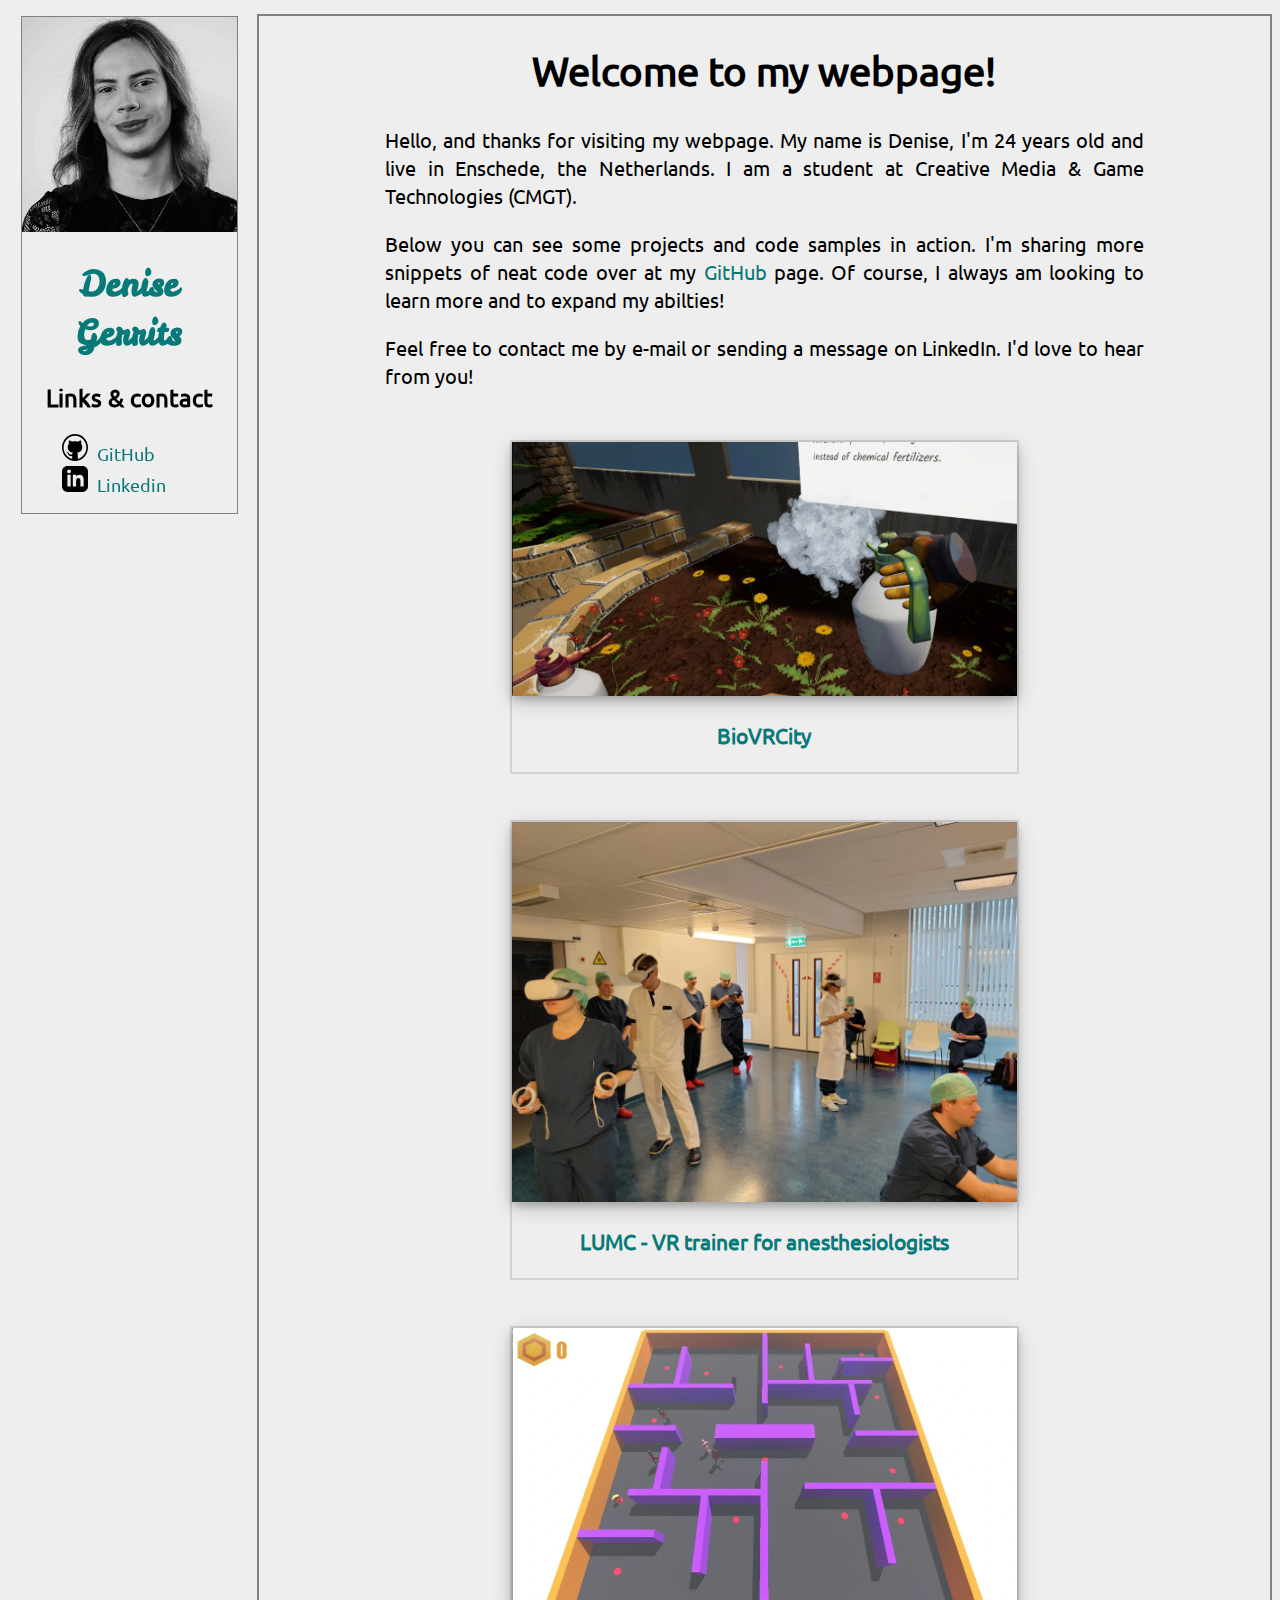
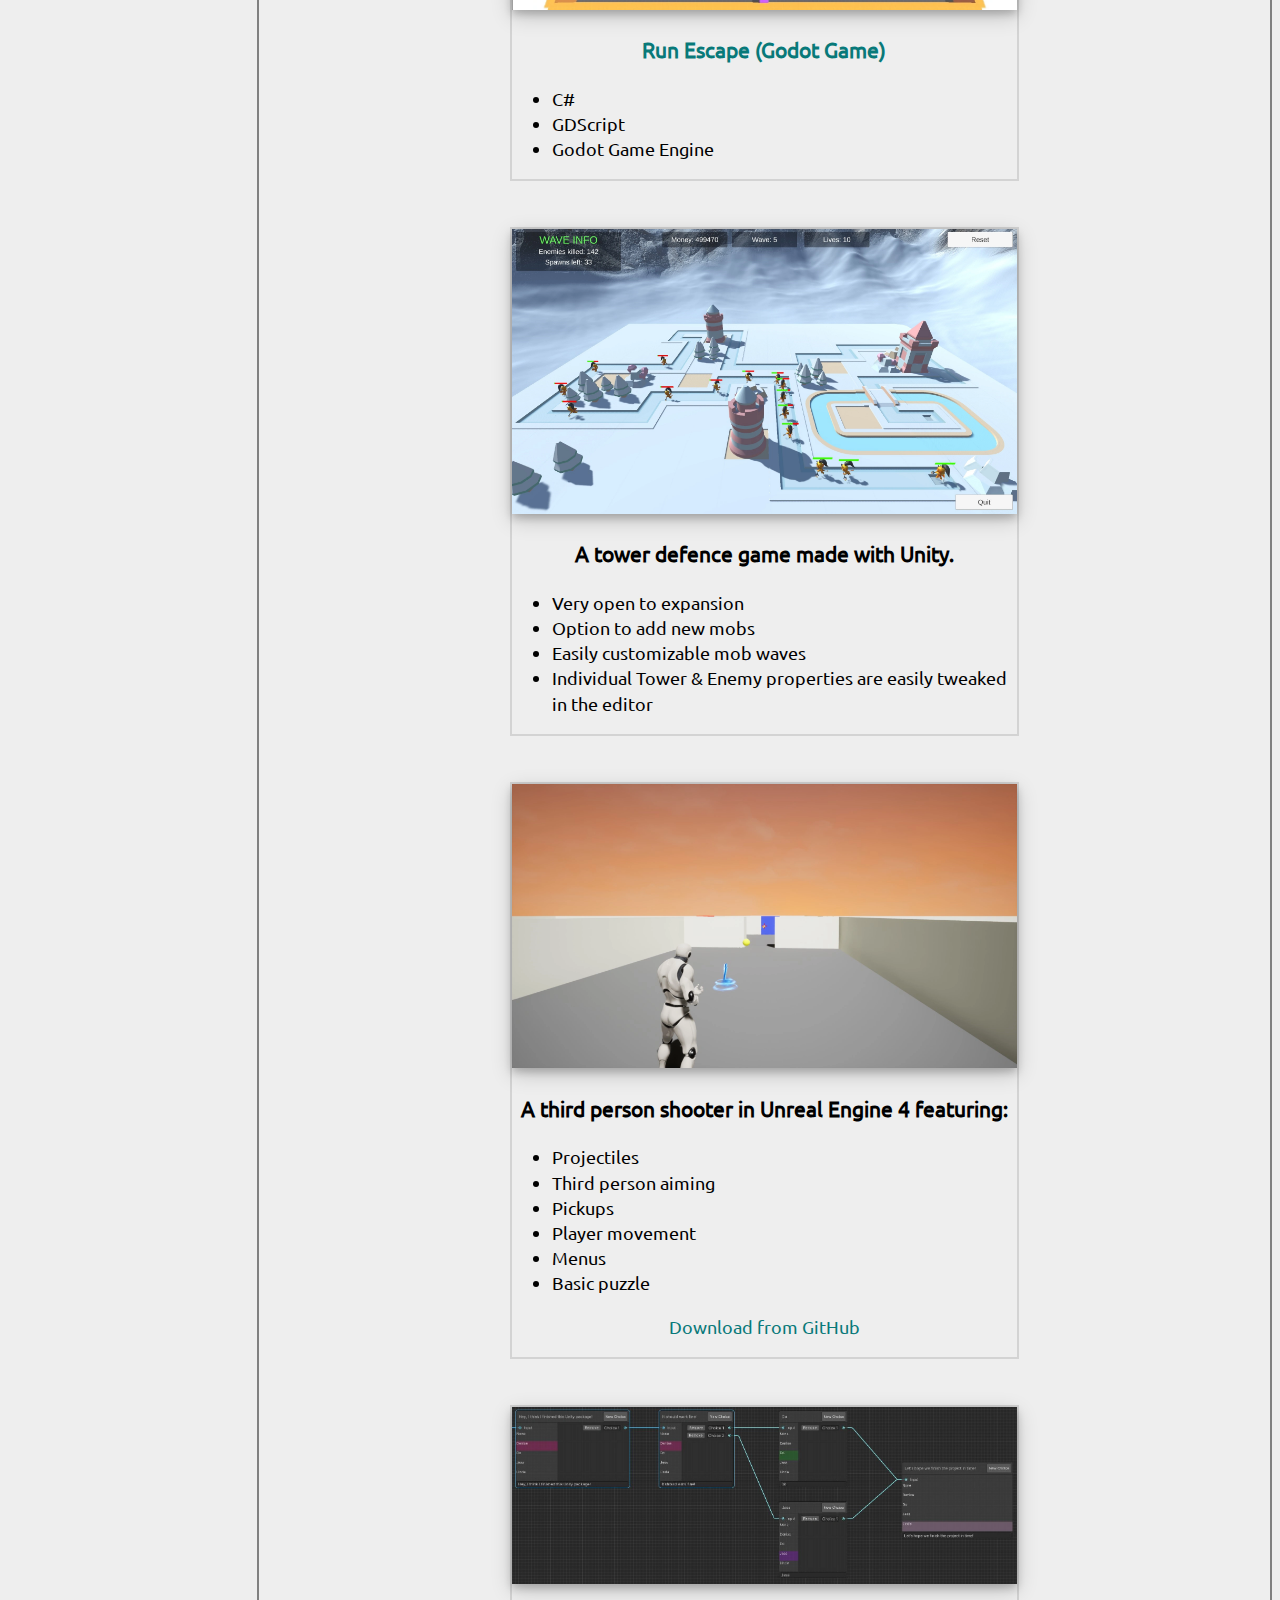
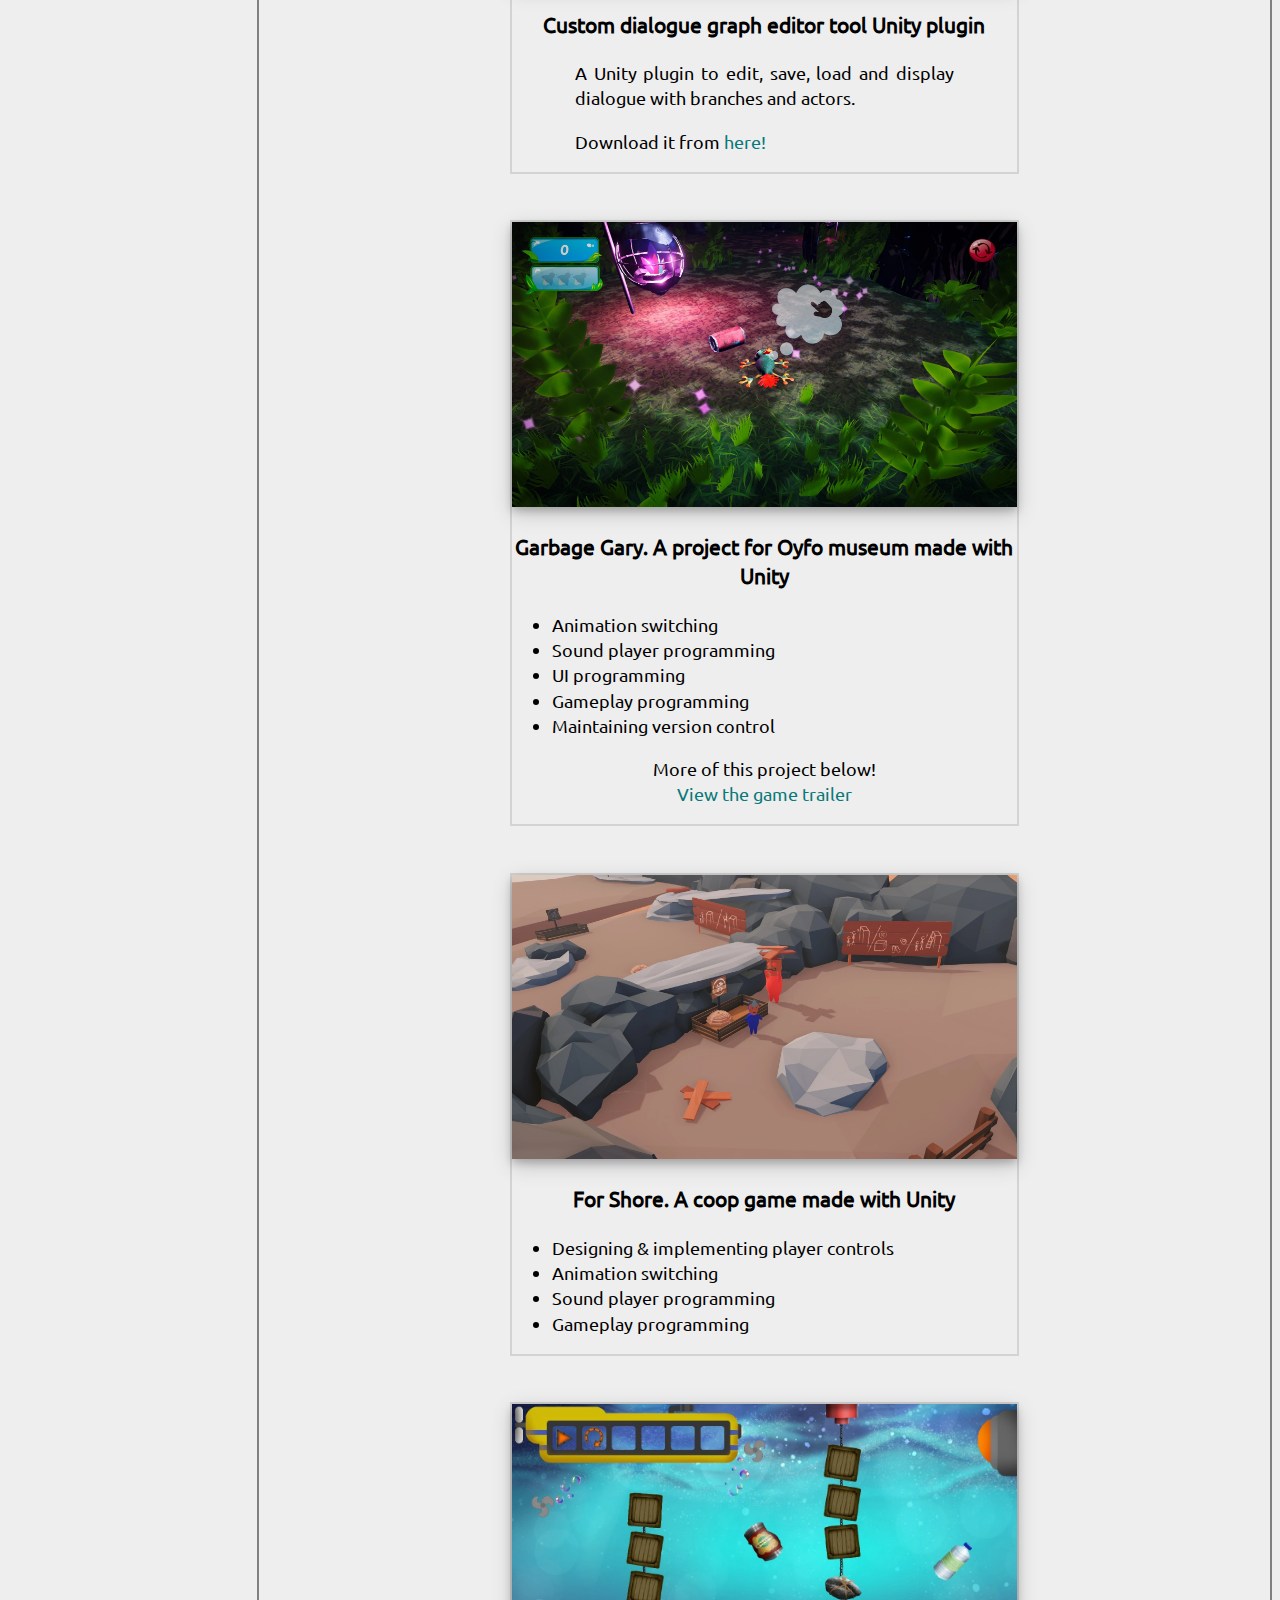
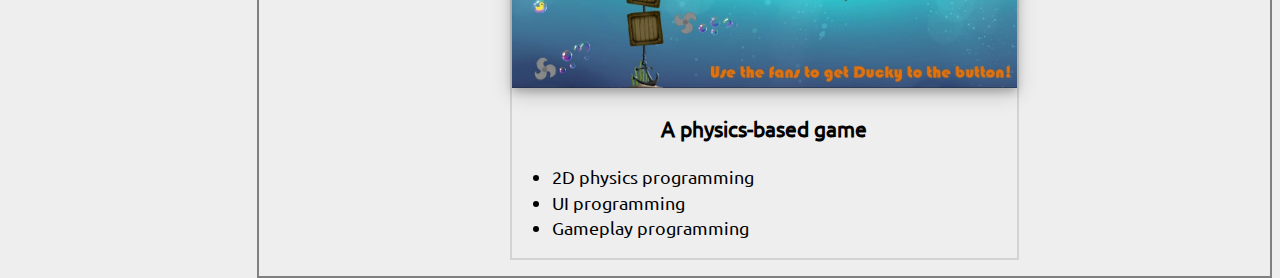
<file: index.html>
<!DOCTYPE html>
<html lang="en">

<head>
    <!-- Google tag (gtag.js) -->
    <script async src="https://www.googletagmanager.com/gtag/js?id=G-3F5SLKPH7R"></script>
    <script>
        window.dataLayer = window.dataLayer || [];
        function gtag() { dataLayer.push(arguments); }
        gtag('js', new Date());

        gtag('config', 'G-3F5SLKPH7R');
    </script>


    <meta name="viewport" content="width=device-width, initial-scale=1">
    <meta charset="UTF-8" />
    <title>Denise's portfolio</title>
    <link rel="stylesheet" href="css/style.css" />

</head>

<body>
    <main>
        <div id="portraitBubble"></div>
        <script>
            fetch('portraitBubble.html')
                .then(response => response.text())
                .then(html => {
                    document.getElementById('portraitBubble').innerHTML = html;
                })
                .catch(error => console.error('Error fetching common HTML:', error));
        </script>

        <article>
            <h1>Welcome to my webpage!</h1>
            <p>Hello, and thanks for visiting my webpage. My name is Denise, I'm 24 years old
                and live in Enschede, the Netherlands. I am a student at Creative Media & Game
                Technologies (CMGT). 
            </p>

            <p>Below you can see some projects and code samples in action. I'm sharing more snippets of neat code over
                at my
                <a href="https://github.com/DenSheneer">GitHub</a> page. Of course, I always am looking to learn more
                and to expand my abilties!
            </p>
            <p>Feel free to contact me by e-mail or sending a message on LinkedIn. I'd love to hear from you!</p>
        </article>
        <article>
            <figure>
                <img src="images/fertSpray.webp" alt="BIO-VR-Game_Picture">
                <figcaption>
                    <a href="./BioVRGame.html">
                        <h3>BioVRCity</h3>
                    </a>
                </figcaption>
            </figure>
            <figure>
                <img src="images/lumcMainPicture.webp" alt="lumcInternshipPicture">
                <figcaption>
                    <a href="./lumc.html">
                        <h3>LUMC - VR trainer for anesthesiologists</h3>
                    </a>
                </figcaption>
            </figure>
            <figure>
                <img src="images/GodotRunEscape.webp" alt="GodotGamePicture">
                <figcaption>
                    <a href="./godot_game.html">
                        <h3>Run Escape (Godot Game)</h3>
                    </a>
                        <p>
                            <ul>
                                <li>C#</li>
                                <li>GDScript</li>
                                <li>Godot Game Engine</li>
                            </ul>
                        </p>
                </figcaption>
            </figure>
            <figure>
                <img src="images/tower_defence.webp" alt="towerDefenceGamePicture">
                <figcaption>
                    <h3>A tower defence game made with Unity.</h3>
                    <p>
                    <ul>
                        <li>Very open to expansion</li>
                        <li>Option to add new mobs</li>
                        <li>Easily customizable mob waves</li>
                        <li>Individual Tower & Enemy properties are easily tweaked in the editor</li>
                    </ul>
                    </p>
                </figcaption>
            </figure>
            <figure>
                <img src="images/ue_portfolio.webp" alt="unrealGamePicture">
                <figcaption>
                    <h3>A third person shooter in Unreal Engine 4 featuring:</h3>
                    <p>
                    <ul>
                        <li>Projectiles</li>
                        <li>Third person aiming</li>
                        <li>Pickups</li>
                        <li>Player movement</li>
                        <li>Menus</li>
                        <li>Basic puzzle</li>
                    </ul>
                    <a href="https://github.com/DenSheneer/PP1UnrealEngine/releases/tag/v1.0.1">Download from GitHub</a>
                    </p>
                </figcaption>
            </figure>
            <figure>
                <img src="images/dialogueEditor.webp" alt="dialogueEditorPicture">
                <figcaption>
                    <h3>Custom dialogue graph editor tool Unity plugin</h3>
                    <p>
                        A Unity plugin to edit, save, load and display dialogue with branches and actors.
                    </p>
                    <p>
                        Download it from <a href="https://github.com/DenSheneer/DialogueGraphEditor">here!</a> <br>
                    </p>
                </figcaption>
            </figure>
            <figure>
                <img src="images/garbage_gary.webp" alt="garbageGaryGamePicture">
                <figcaption>
                    <h3>Garbage Gary. A project for Oyfo museum made with Unity</h3>
                    <p>
                    <ul>
                        <li>Animation switching</li>
                        <li>Sound player programming</li>
                        <li>UI programming</li>
                        <li>Gameplay programming</li>
                        <li>Maintaining version control</li>
                    </ul>
                    More of this project below!<br>
                    <a href="https://youtu.be/Nn0hLqFrPOk">View the game trailer</a>
                    </p>
                </figcaption>
            </figure>
            <figure>
                <img src="images/forshore.webp" alt="forShoreGamePicture">
                <figcaption>
                    <h3>For Shore. A coop game made with Unity</h3>
                    <p>
                    <ul>
                        <li>Designing & implementing player controls</li>
                        <li>Animation switching</li>
                        <li>Sound player programming</li>
                        <li>Gameplay programming</li>
                    </ul>
                    </p>
                </figcaption>
            </figure>
            <figure>
                <img src="images/physics_game.webp" alt="physicsGamePicture">
                <figcaption>
                    <h3>A physics-based game</h3>
                    <p>
                    <ul>
                        <li>2D physics programming</li>
                        <li>UI programming</li>
                        <li>Gameplay programming</li>
                    </ul>
                    </p>
                </figcaption>
            </figure>
        </article>
    </main>
    <aside>
        <div id="aside"></div>
        <script>
            // Fetch and inject the aside content
            fetch('aside.html')
                .then(response => response.text())
                .then(html => {
                    document.getElementById('aside').innerHTML = html;
                })
                .catch(error => console.error('Error fetching aside HTML:', error));
        </script>
    </aside>

</body>

</html>
</file>
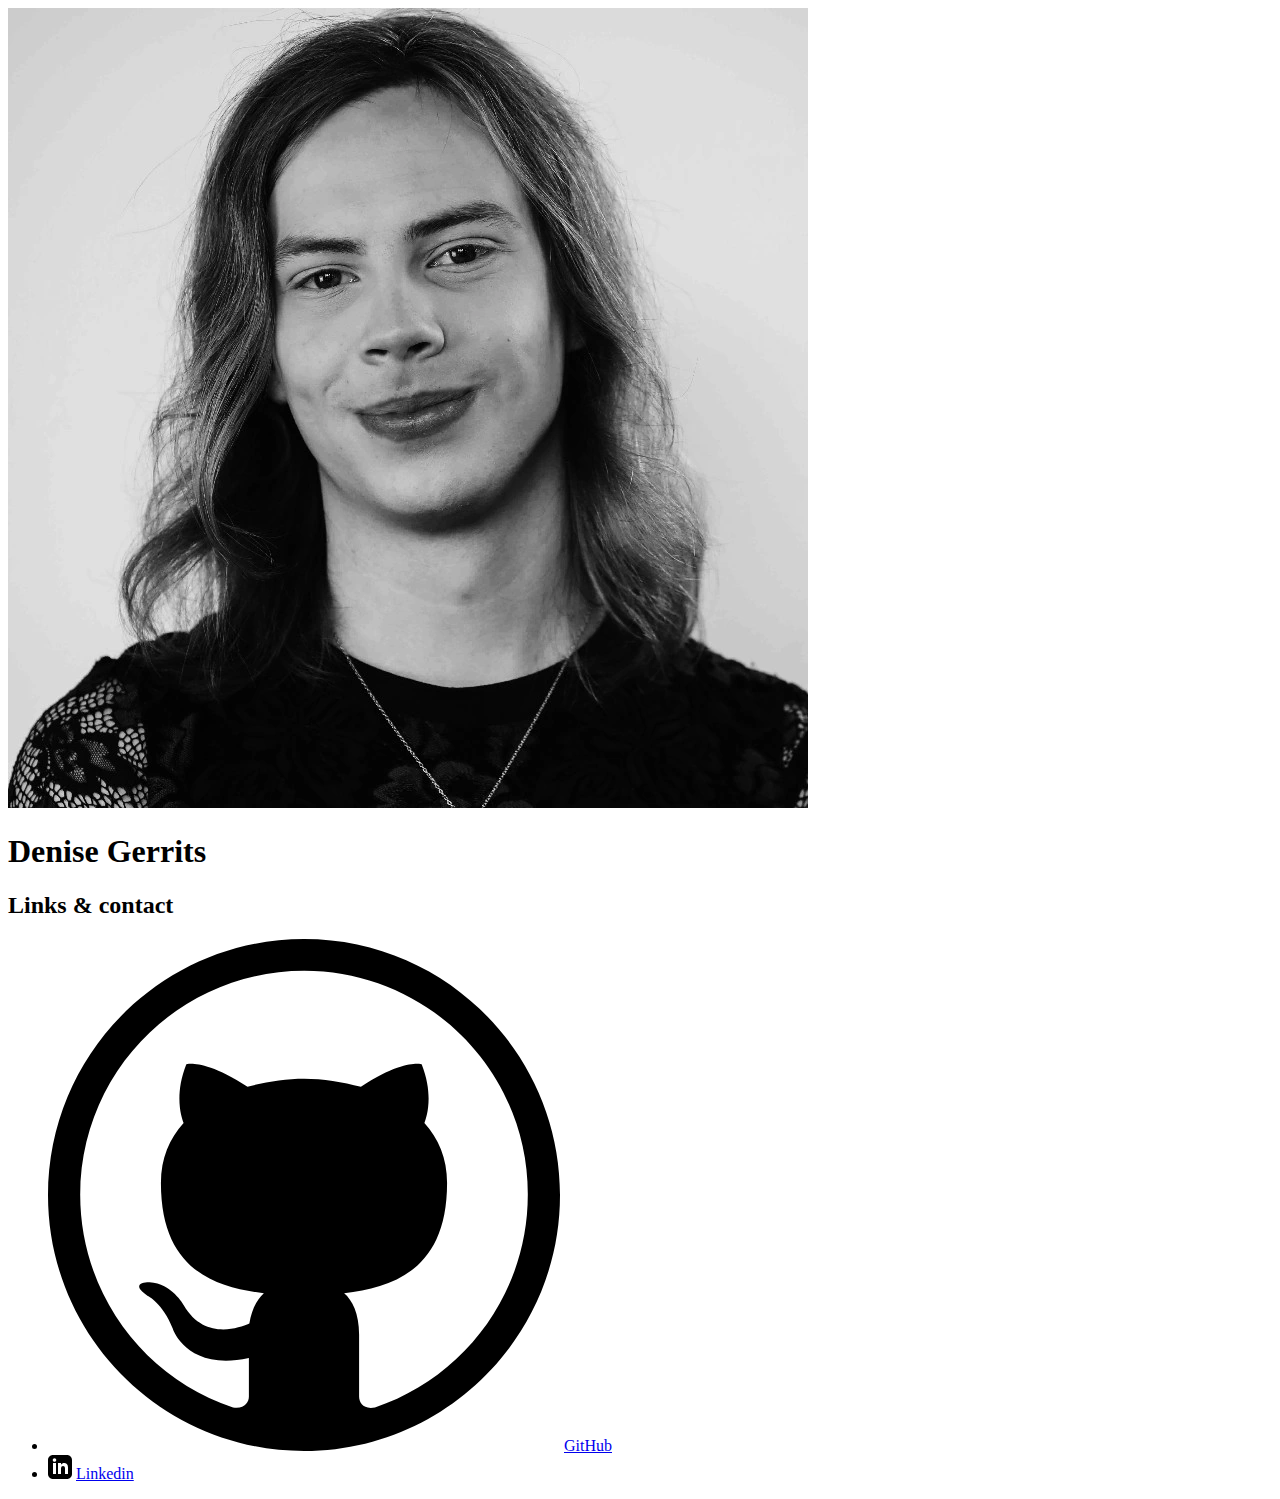
<file: aside.html>
<!DOCTYPE html>
<html lang="en">

        <div class="portrait"><img src="images/myPicture.webp" alt="portraitPicture"></div>

        <h1>Denise Gerrits</h1>

        <h2>Links & contact</h2>
        <ul>
            <li>
                <img src="images/link_github.svg" alt="gitHubLogo">
                <a href="https://github.com/DenSheneer">GitHub</a>
            </li>
            <li>
                <img src="images/link_linkedin.svg" alt="linkedInLogo">
                <a href="https://linkedin.com/in/denise-g-678123215">Linkedin</a>
            </li>
        </ul>


    <!-- <script>
        window.onload = function() {
            var currentPage = window.location.pathname.split("/").pop();
            console.log(currentPage);
            var returnLink = document.querySelector('.returnLink');

            if (currentPage === 'index.html') {
                returnLink.style.display = 'none';
                console.log("You are on the index.html page.");
            } else {
                returnLink.style.display = 'block';
                console.log("You are not on the index.html page.");
            }
        };
    </script> -->
</file>
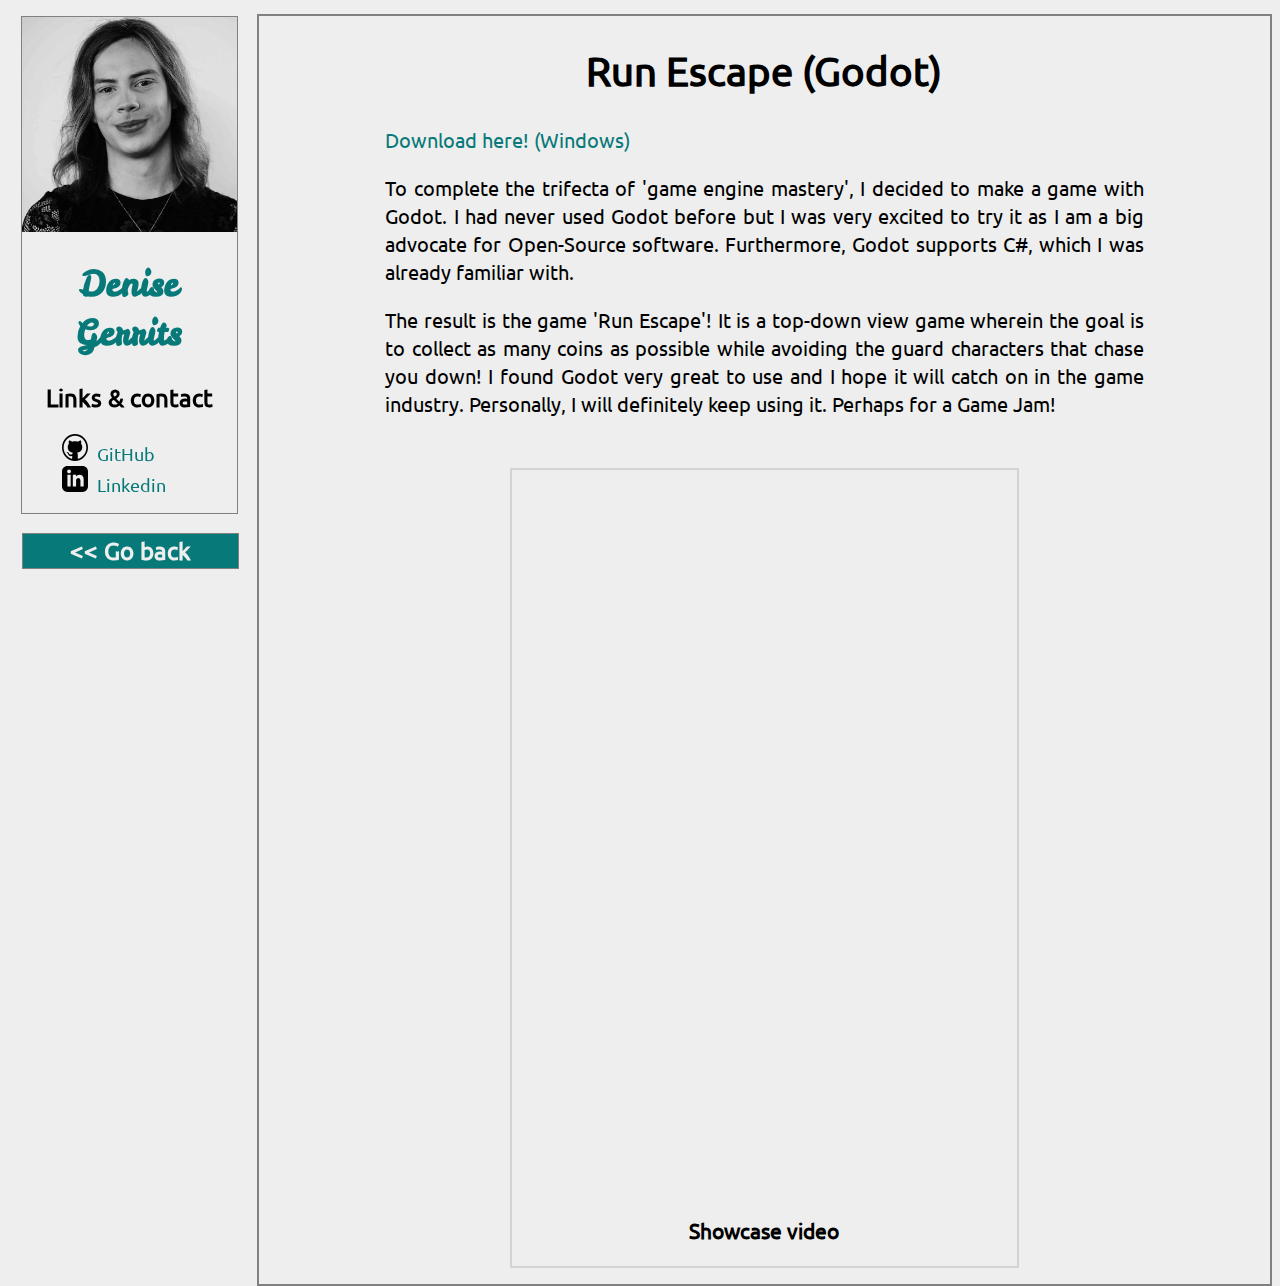
<file: godot_game.html>
<!DOCTYPE html>

<html lang="en">

<head>
    <!-- Google tag (gtag.js) -->

    <script async="" src="https://www.googletagmanager.com/gtag/js?id=G-3F5SLKPH7R" type="text/javascript">
    </script>
    <script type="text/javascript">
        window.dataLayer = window.dataLayer || [];
        function gtag() {
            dataLayer.push(arguments);
        }

        gtag('js', new Date());

        gtag('config', 'G-3F5SLKPH7R');
    </script>
    <meta name="viewport" content="width=device-width, initial-scale=1">
    <meta charset="UTF-8">

    <title>Denise's portfolio</title>
    <link rel="stylesheet" href="css/style.css" type="text/css">
</head>

<body>
    <main>
        <div id="portraitBubble"></div>
        <script>
            fetch('portraitBubble.html')
                .then(response => response.text())
                .then(html => {
                    document.getElementById('portraitBubble').innerHTML = html;
                })
                .catch(error => console.error('Error fetching common HTML:', error));
        </script>

        <article>
            <h1>Run Escape (Godot)</h1>

            <a href="https://github.com/DenSheneer/Portfolio4/releases/download/windows_ver1.0/run-escape_windows_v1.0.zip"><p>Download here! (Windows)</p></a>
            <p>
                To complete the trifecta of 'game engine mastery', I decided to make a game with Godot.
                I had never used Godot before but I was very excited to try it as I am a big advocate
                for Open-Source software. Furthermore, Godot supports C#, which I was already familiar with.
            </p>
            <p>
                The result is the game 'Run Escape'! It is a top-down view game wherein the goal is to collect as many
                coins as possible while avoiding the guard characters that chase you down! I found Godot very great to use 
                and I hope it will catch on in the game industry. Personally, I will definitely keep using it. Perhaps for 
                a Game Jam!
            </p>
        </article>

        <article>
            <figure>
                <iframe width="100%" height="720" src="https://www.youtube.com/embed/R2EtxmxqDSQ"
                    title="Showcase Rune Escape" frameborder="0"
                    allow="accelerometer; autoplay; clipboard-write; encrypted-media; gyroscope; picture-in-picture; web-share"
                    allowfullscreen=""></iframe>

                <figcaption>
                    <h3>Showcase video</h3>
                </figcaption>
            </figure>
        </article>
    </main>
</body>
<aside>
    <div id="aside"></div>
    <div id="returnLink"></div>

    <script>
        // Fetch and inject the aside content
        fetch('aside.html')
            .then(response => response.text())
            .then(html => {
                document.getElementById('aside').innerHTML = html;
            })
            .catch(error => console.error('Error fetching aside HTML:', error));

        // Function to check the current page and inject the return link if necessary

        fetch('returnLink.html')
            .then(response => response.text())
            .then(html => {
                document.getElementById('returnLink').innerHTML = html;
            })
            .catch(error => console.error('Error fetching returnLink HTML:', error));
    </script>
</aside>

</html>
</file>
<file: css/style.css>
@import url('style_mobile.css') screen and (orientation: portrait);
@import url('style_desktop.css') screen and (orientation: landscape);

@font-face {
    font-family: 'LeckerliOne-Regular';
    src: url(../fonts/LeckerliOne-Regular.ttf);
    font-display: swap;
}

@font-face {
    font-family: 'Ubuntu';
    src: url(../fonts/Ubuntu-R.ttf);
    font-display: swap;
}

body {
    font-family: 'Ubuntu', sans-serif;
    background-color: #EEEEEE;
    line-height: 1.4;
}

h1, h2 {
    text-align: center;
}

a, a:active, a:visited {
    text-decoration: none;
    color:#087979;
}

aside li {
   list-style: none;
}

article {
    text-align: center;
    width: 100%;
}
article p{
    text-align: justify;
}

article figure {
    margin-top: 3%;
}
figure {
    text-align: center;
}

figure img {
    width: 100%;
    box-shadow: 0 4px 8px 0 rgba(0, 0, 0, 0.2), 0 6px 20px 0 rgba(0, 0, 0, 0.19);
}
figure ul{
    text-align: left;
}
.returnLink a h2
{
    background-color: #087979;
    color: #EEEEEE;
    border: 1px solid gray;
    float:left;
    display: inline;
}
</file>
